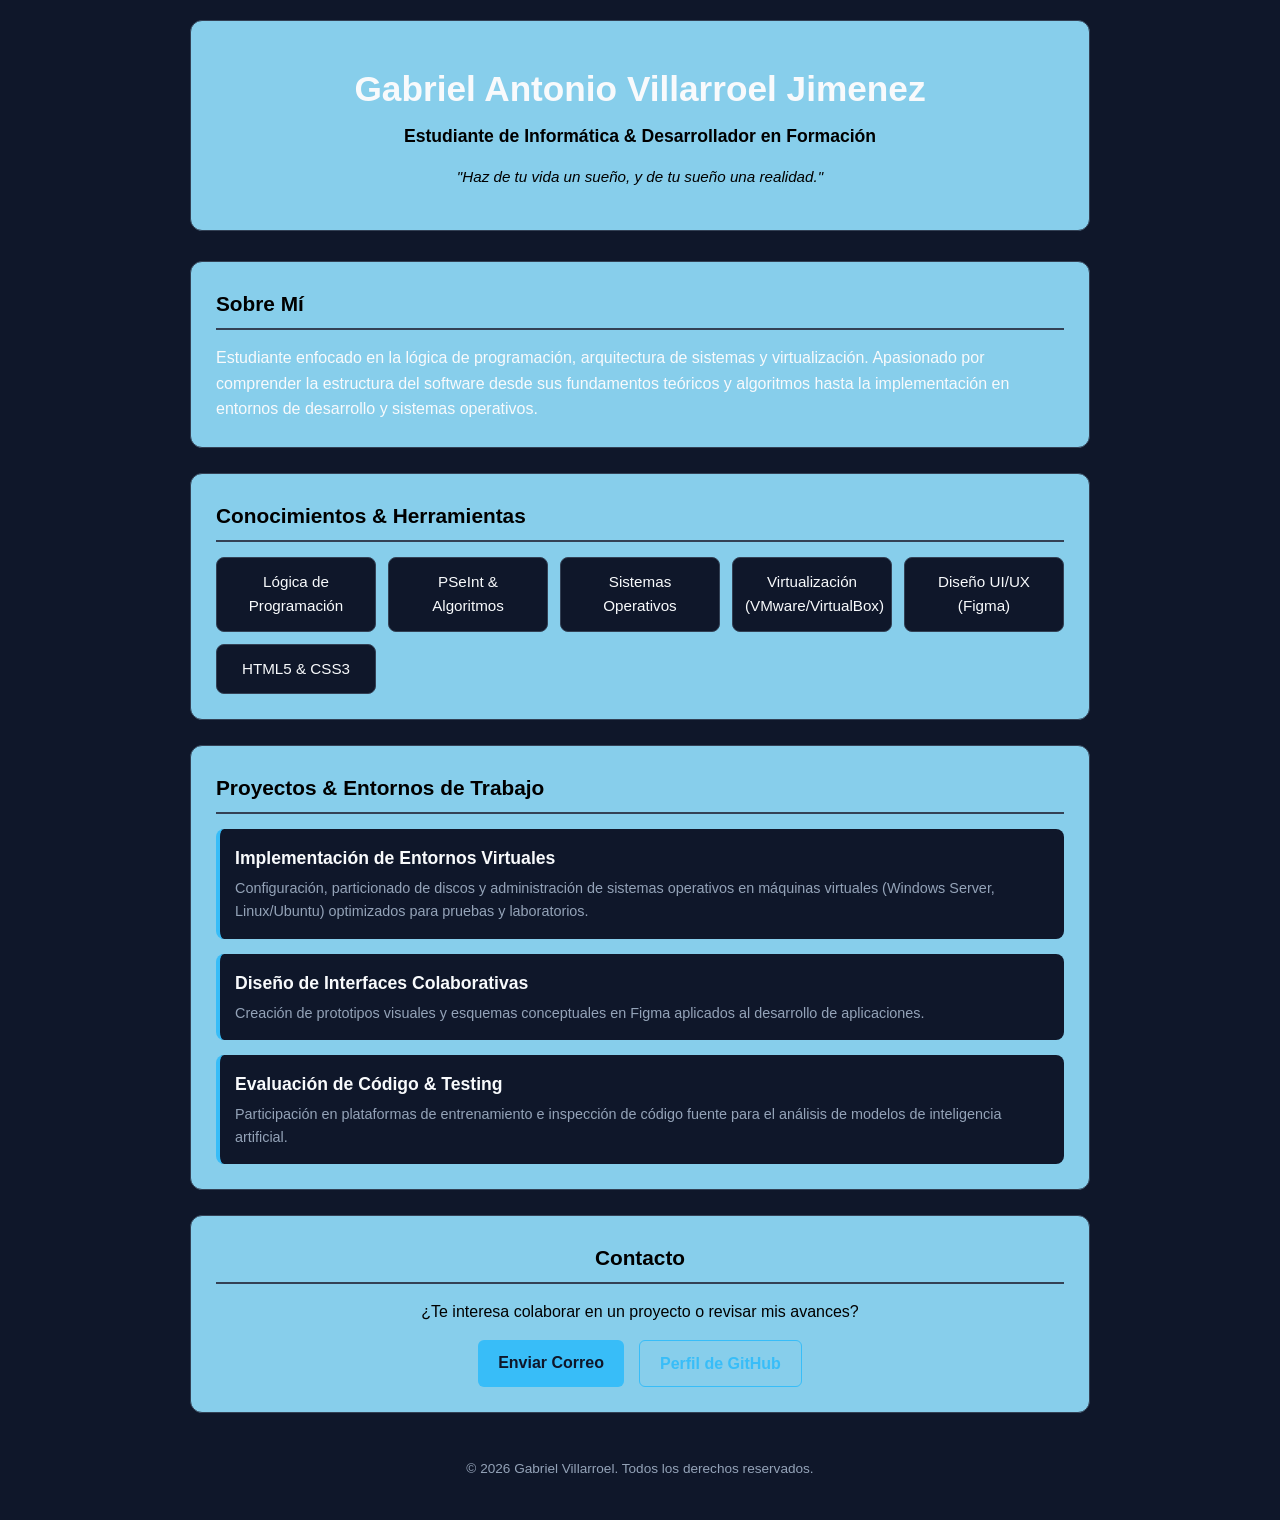
<file: index.html>
<!DOCTYPE html>
<html lang="es">
<head>
    <meta charset="UTF-8">
    <meta name="viewport" content="width=device-width, initial-scale=1.0">
    <title>Gabriel Villarroel | Portafolio</title>
    <link rel="stylesheet" href="portafolioSO.css">
</head>
<body>

    <div class="container">
        
        <!-- Encabezado Principal -->
        <header>
            <h1>Gabriel Antonio Villarroel Jimenez</h1>
            <p class="subtitle">Estudiante de Informática & Desarrollador en Formación</p>
            <p class="motto">"Haz de tu vida un sueño, y de tu sueño una realidad."</p>
        </header>

        <!-- Sobre Mí -->
        <section>
            <h2 class="section-title">Sobre Mí</h2>
            <p>Estudiante enfocado en la lógica de programación, arquitectura de sistemas y virtualización. Apasionado por comprender la estructura del software desde sus fundamentos teóricos y algoritmos hasta la implementación en entornos de desarrollo y sistemas operativos.</p>
        </section>

        <!-- Áreas de Conocimiento / Habilidades -->
        <section>
            <h2 class="section-title">Conocimientos & Herramientas</h2>
            <div class="skills-grid">
                <div class="skill-card">Lógica de Programación</div>
                <div class="skill-card">PSeInt & Algoritmos</div>
                <div class="skill-card">Sistemas Operativos</div>
                <div class="skill-card">Virtualización (VMware/VirtualBox)</div>
                <div class="skill-card">Diseño UI/UX (Figma)</div>
                <div class="skill-card">HTML5 & CSS3</div>
            </div>
        </section>

        <!-- Proyectos y Experiencia -->
        <section>
            <h2 class="section-title">Proyectos & Entornos de Trabajo</h2>
            <div class="projects-list">
                <div class="project-item">
                    <h3>Implementación de Entornos Virtuales</h3>
                    <p>Configuración, particionado de discos y administración de sistemas operativos en máquinas virtuales (Windows Server, Linux/Ubuntu) optimizados para pruebas y laboratorios.</p>
                </div>
                <div class="project-item">
                    <h3>Diseño de Interfaces Colaborativas</h3>
                    <p>Creación de prototipos visuales y esquemas conceptuales en Figma aplicados al desarrollo de aplicaciones.</p>
                </div>
                <div class="project-item">
                    <h3>Evaluación de Código & Testing</h3>
                    <p>Participación en plataformas de entrenamiento e inspección de código fuente para el análisis de modelos de inteligencia artificial.</p>
                </div>
            </div>
        </section>

        <!-- Contacto -->
        <section class="contact-section">
            <h2 class="section-title">Contacto</h2>
            <p class="contact-text">¿Te interesa colaborar en un proyecto o revisar mis avances?</p>
            <div class="contact-links">
                <a href="mailto:tu-correo@example.com" class="btn btn-primary">Enviar Correo</a>
                <a href="#" class="btn btn-secondary">Perfil de GitHub</a>
            </div>
        </section>

        <footer>
            <p>&copy; 2026 Gabriel Villarroel. Todos los derechos reservados.</p>
        </footer>

    </div>

</body>
</html>
</file>
<file: portafolioSO.css>
/* Variables Globales de Color y Estilo */
:root {
    --bg-color: #0f172a;
    --card-bg: #1e293b;
    --accent-color: #38bdf8;
    --text-main: #f8fafc;
    --text-muted: #94a3b8;
    --border-color: #334155;
    --font-family: 'Segoe UI', Tahoma, Geneva, Verdana, sans-serif;
}

* {
    margin: 0;
    padding: 0;
    box-sizing: border-box;
}

body {
    background-color: var(--bg-color);
    color: var(--text-main);
    font-family: var(--font-family);
    line-height: 1.6;
    padding: 20px;
}

.container {
    max-width: 900px;
    margin: 0 auto;
}

/* Encabezado / Perfil */
header {
    text-align: center;
    padding: 40px 20px;
    background-color: skyblue;
    border-radius: 12px;
    border: 1px solid var(--border-color);
    margin-bottom: 30px;
}

header h1 {
    font-size: 2.2rem;
    color: var(--text-main);
    margin-bottom: 5px;
}

header p.subtitle {
    color: black;
    font-size: 1.1rem;
    font-weight: 600;
    margin-bottom: 15px;
}

header p.motto {
    color: black;
    font-style: italic;
    font-size: 0.95rem;
}

/* Secciones */
section {
    background-color: skyblue;
    padding: 25px;
    border-radius: 12px;
    border: 1px solid var(--border-color);
    margin-bottom: 25px;
}

.section-title {
    font-size: 1.3rem;
    color: black;
    margin-bottom: 15px;
    border-bottom: 2px solid var(--border-color);
    padding-bottom: 8px;
}

/* Cuadrícula de Tecnologías y Habilidades */
.skills-grid {
    display: grid;
    grid-template-columns: repeat(auto-fit, minmax(140px, 1fr));
    gap: 12px;
}

.skill-card {
    background-color: var(--bg-color);
    padding: 12px;
    border-radius: 8px;
    text-align: center;
    border: 1px solid var(--border-color);
    font-size: 0.95rem;
}

/* Lista de Proyectos y Experiencia */
.projects-list {
    display: flex;
    flex-direction: column;
    gap: 15px;
}

.project-item {
    background-color: var(--bg-color);
    padding: 15px;
    border-radius: 8px;
    border-left: 4px solid var(--accent-color);
}

.project-item h3 {
    font-size: 1.1rem;
    margin-bottom: 5px;
}

.project-item p {
    color: var(--text-muted);
    font-size: 0.9rem;
}

/* Sección de Contacto */
.contact-section {
    text-align: center;
}

.contact-text {
    color: black;
    margin-bottom: 15px;
}

.contact-links {
    display: flex;
    justify-content: center;
    gap: 15px;
    flex-wrap: wrap;
    margin-top: 10px;
}

.btn {
    display: inline-block;
    padding: 10px 20px;
    text-decoration: none;
    font-weight: bold;
    border-radius: 6px;
    transition: opacity 0.2s;
}

.btn-primary {
    background-color: var(--accent-color);
    color: #0f172a;
}

.btn-secondary {
    background-color: transparent;
    border: 1px solid var(--accent-color);
    color: var(--accent-color);
}

.btn:hover {
    opacity: 0.9;
}

footer {
    text-align: center;
    color: var(--text-muted);
    font-size: 0.85rem;
    padding: 20px 0;
}
</file>
